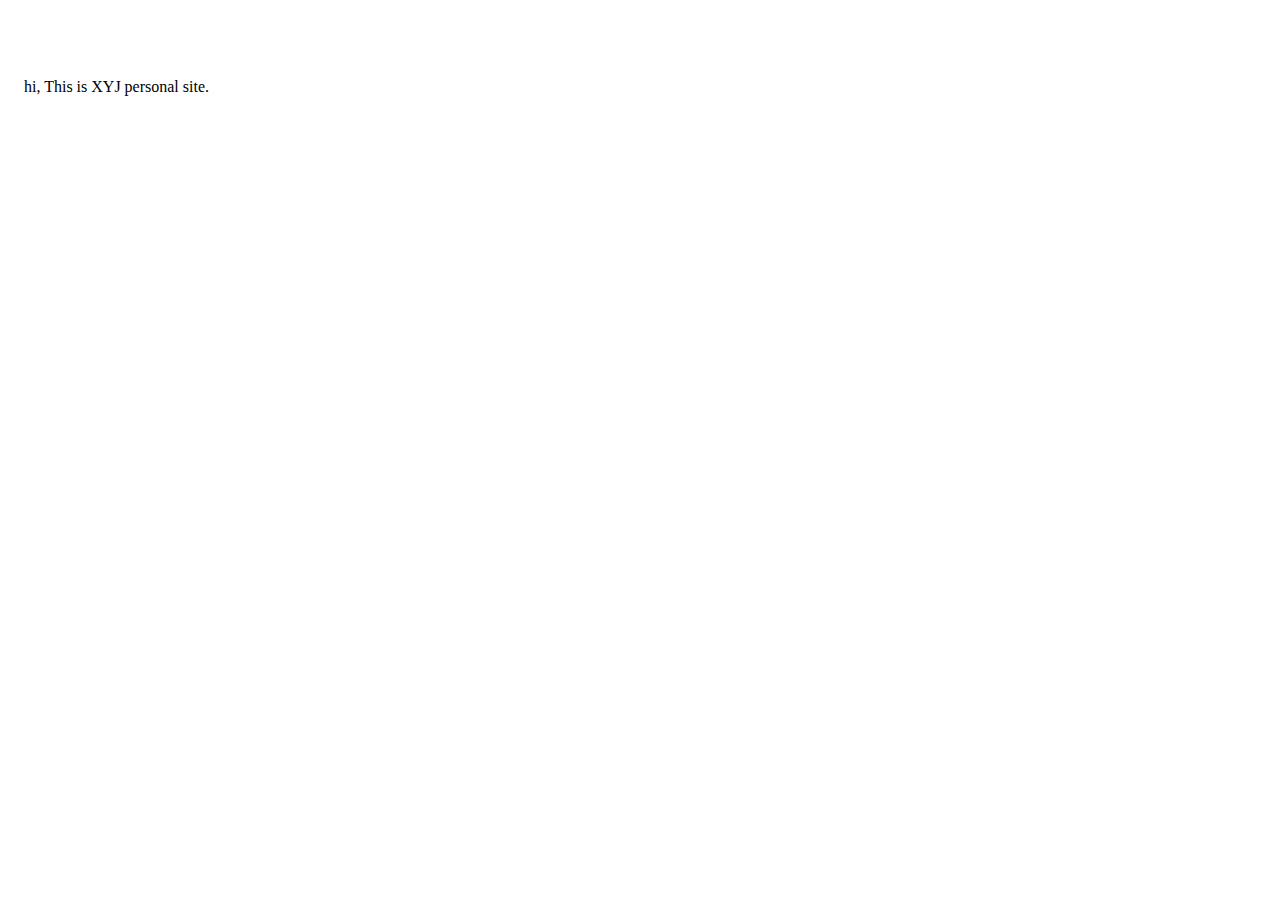
<file: index.html>
<!DOCTYPE html PUBLIC "-//W3C//DTD XHTML 1.0 Transitional//EN" "http://www.w3.org/TR/xhtml1/DTD/xhtml1-transitional.dtd">
<html xmlns="http://www.w3.org/1999/xhtml">

<head>

<meta http-equiv="Content-Type" content="text/html; charset=utf-8" />
<meta name="keywords" content=""/>
<meta name="author" content="XYJ" />
<title>xyj personal page</title>

</head>

<body>

<br/>
<br/>
<br/>
<p>&nbsp;&nbsp;&nbsp;&nbsp;hi, This is XYJ personal site.</p>

</body>

</html>
</file>
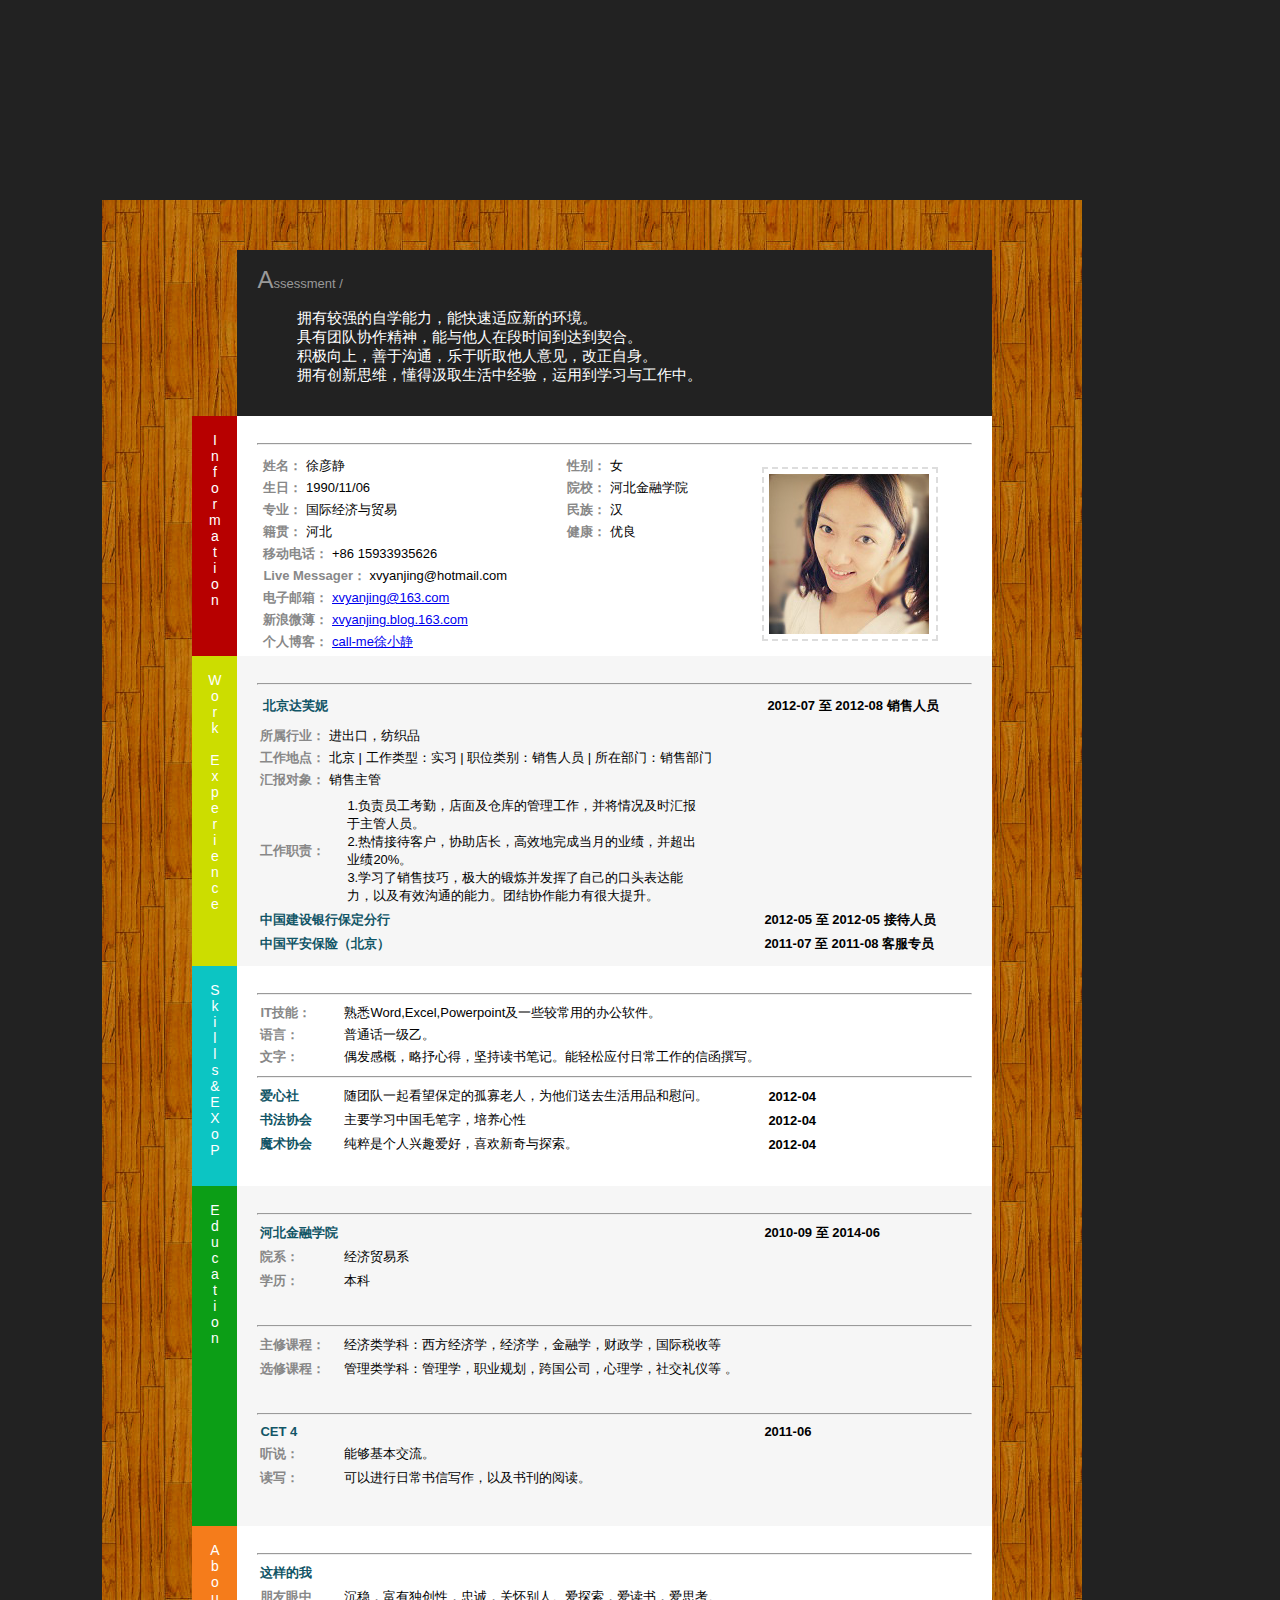
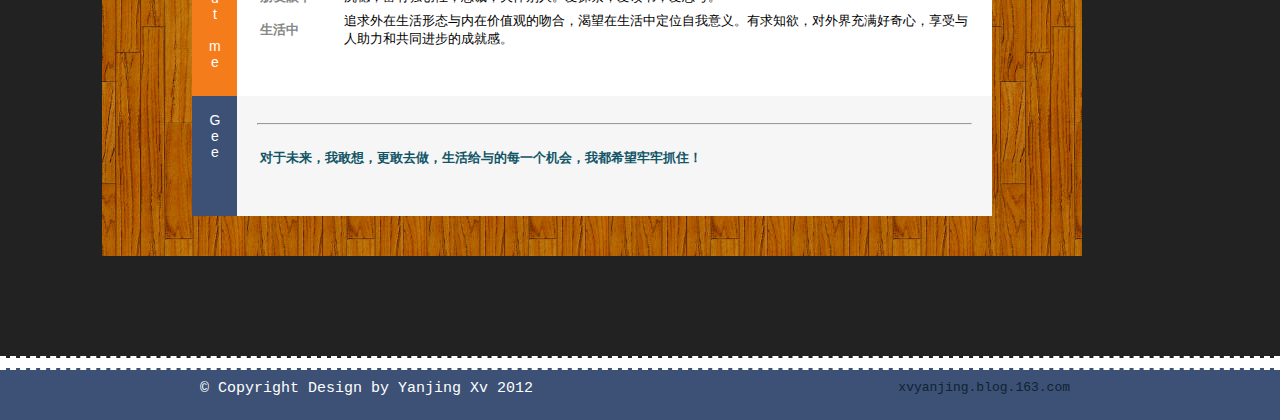
<file: cv/index.html>
<!DOCTYPE html PUBLIC "-//W3C//DTD XHTML 1.0 Transitional//EN" "http://www.w3.org/TR/xhtml1/DTD/xhtml1-transitional.dtd">
<html xmlns="http://www.w3.org/1999/xhtml">

<head>

<meta http-equiv="Content-Type" content="text/html; charset=utf-8" />
<meta name="keywords" content="简历，徐彦静，行政，人事，人力资源方向"/>
<meta name="description" content="我的网页个人简历|My Web page CV" />
<meta name="author" content="Shawn Wang for www.dreambang.net" />
<title>简历-徐颜静|CV-Yanjing XU</title>
<link href="../styles/cvStyle.css" rel="stylesheet" type="text/css" media="all"/>

<script type="text/javascript">
	
	function dreamOver(label){
		label.style.color="#FFF";
	}
	function dreamOut(label){
		label.style.color="#123";
	}
	
</script>

</head>


<body>

<div id="all">

<div id="main">

<div  id="assessment" > 
  <p><span style="font-size: 24px; color: #999; font-family: 'Arial Black', Gadget, sans-serif;">A</span><span style="font-size: 13px; color: #999; font-family: 'Arial Black', Gadget, sans-serif;">ssessment /</span></p>
  <p>	
    <ul type="none">
      <li>拥有较强的自学能力，能快速适应新的环境。</li>
      <li>具有团队协作精神，能与他人在段时间到达到契合。</li>
      <li>积极向上，善于沟通，乐于听取他人意见，改正自身。</li>
      <li>拥有创新思维，懂得汲取生活中经验，运用到学习与工作中。</li>
    </ul type="none">
 </p>
</div>


<div class="frame">
<div class="title" id="informationTitle">
	<br/>I<br/>n<br/>f<br/>o<br/>r<br/>m<br/>a<br/>t<br/>i<br/>o</br>n
</div>
<div class="context" id="information">
<table width="686">
<hr/>
<tr>
<td width="500">
<table width="500" >
<tr>
<td width="300">
<strong class="contextTitle">姓名：</strong> 徐彦静
</td>
<td>
<strong class="contextTitle">性别：</strong> 女
</td>
</tr>
<tr>
<td>
<strong class="contextTitle">生日：</strong> 1990/11/06
</td>
<td>
<strong class="contextTitle">院校：</strong> 河北金融学院
</td>
</tr>
<tr>
<td>
<strong class="contextTitle">专业：</strong> 国际经济与贸易
</td>
<td>
<strong class="contextTitle">民族：</strong> 汉
</td>
</tr>
<tr>
<td>
<strong class="contextTitle">籍贯：</strong> 河北
</td>
<td>
<strong class="contextTitle">健康：</strong> 优良
</td>
</tr>
<tr>
<td colspan="2">
<strong class="contextTitle">移动电话：</strong> +86 15933935626
</td>
</tr>
<tr>
<td colspan="2">
<strong class="contextTitle">Live Messager：</strong> xvyanjing@hotmail.com
</td>
</tr>
<tr>
<td colspan="2">
<strong class="contextTitle">电子邮箱：</strong> <a href="mailto:xvyanjing@163.com">xvyanjing@163.com</a>
</td>
</tr>
<tr>
<td colspan="2">
<strong class="contextTitle">新浪微薄：</strong> <a href="http://xvyanjing.blog.163.com" target="_blank">xvyanjing.blog.163.com</a>
</td>
</tr>
<tr>
<td colspan="2">
<strong class="contextTitle">个人博客：</strong> <a href="http://weibo.com/u/2117128057" target="_blank">call-me徐小静</a>
</td>
</tr>
</table>
</td>
<td>
	<div id="photo">
		<img src="../images/protriat-x.jpg"></img>
	</div>
<td>
                   </tr>
</table>
</div>
</div>

<!--the div of work experience-->
<div class="frame">
<div class="title" id="workExperienceTitle">
	<br/>W<br/>o<br/>r<br/>k<br/><br/>E<br/>x<br/>p<br/>e<br/>r<br/>i<br/>e<br/>n<br/>c<br/>e
</div>
<div class="context" id="workExperience">  
<hr/>
   <table>
	<tbody>
	  <tr>
		<td>
		 <table>
		  <tbody>
			<tr>
            <table>
				<tr>
					<td width="500" style="font-size: 13px; color: #156	; font-weight: bold;">
						北京达芙妮
					</td>
					<td >
						<strong>2012-07 至 2012-08 销售人员</strong>
					</td>
				</tr>
            </table>
			</tr>
			<tr>
			  <td colspan="2" height="1"></td>
			</tr>
			<tr>
			  <td colspan="2"><span class="contextTitle">所属行业：</span> 进出口，纺织品</td>
			</tr>
			<tr>
			  <td colspan="2"><span class="contextTitle">工作地点：</span> 北京 | 工作类型：实习 | 职位类别：销售人员 | 所在部门：销售部门</td>
			</tr>
			<tr>
			  <td colspan="2"><span class="contextTitle">汇报对象：</span> 销售主管</td>
			</tr>
			<tr>
            <table>
            <tr>
				<td width="83" class="contextTitle">工作职责：</td>
				<td width="361">1.负责员工考勤，店面及仓库的管理工作，并将情况及时汇报于主管人员。<br />
				2.热情接待客户，协助店长，高效地完成当月的业绩，并超出业绩20%。<br/>
				3.学习了销售技巧，极大的锻炼并发挥了自己的口头表达能力，以及有效沟通的能力。团结协作能力有很大提升。
				</td>
            </tr>
            </table>
			</tr>
		  </tbody>
		</table></td>
	  </tr>
	</tbody>
  </table>
  
  <table width="600">
    <tr>
		<table>
			<tr>
				<td width="500" style="font-size: 13px; color: #156; font-weight: bold;">
					中国建设银行保定分行
				</td>
				<td >
					<strong>2012-05 至 2012-05 接待人员</strong>
				</td>
			</tr>
        </table>
    </tr>
  </table>
  
  <table width="600">
      <tr>
		<table>
			<tr>
				<td width="500" style="font-size: 13px; color: #156; font-weight: bold;">
					 中国平安保险（北京）
				</td>
				<td >
					<strong>2011-07 至 2011-08 客服专员</strong>
				</td>
			</tr>
        </table>
      </tr>
  </table>
 
 
</div>
</div>

<!--the div of skills-->
<div class="frame">
<div class="title" id="skillsTitle">
	<br/>S<br/>k<br/>i<br/>l<br/>l<br/>s<br/>& <br/>E<br/>X<br/>o<br/>P
</div>
<div class="context" id="skills">
	<hr/>
<table width="700">	
	<tbody>
		<tr>
	    	<td width="80"><span class="contextTitle">IT技能：</span></td>
			<td>熟悉Word,Excel,Powerpoint及一些较常用的办公软件。</td>
		</tr>
		<tr>
		    <td ><span class="contextTitle">语言：</span></td>
			<td>普通话一级乙。</td>
		</tr>
		<tr>
			<td ><span class="contextTitle">文字：</span></td>
			<td>偶发感概，略抒心得，坚持读书笔记。能轻松应付日常工作的信函撰写。</td>
	</tbody>
</table>
<hr/>
	<table width="600">
      <tr>
		<table>
			<tr>
				<td width="80" style="font-size: 13px; color: #156; font-weight: bold;">
					爱心社
				</td>
				<td width="420">
					随团队一起看望保定的孤寡老人，为他们送去生活用品和慰问。
				</td>
				<td >
					<strong>2012-04</strong>
				</td>
			</tr>
        </table>
      </tr>
    </table>
	<table width="600">
      <tr>
		<table>
			<tr>
				<td width="80" style="font-size: 13px; color: #156; font-weight: bold;">
				书法协会	</span>
				</td>
				<td width="420">
				主要学习中国毛笔字，培养心性
				</td>
				<td >
					<strong>2012-04</strong>
				</td>
			</tr>
        </table>
      </tr>
    </table>
	<table width="600">
      <tr>
		<table>
			<tr>
				<td width="80" style="font-size: 13px; color: #156; font-weight: bold;">
					魔术协会</span>
				</td>
				<td width="420">
					纯粹是个人兴趣爱好，喜欢新奇与探索。
				</td>
				<td >
					<strong>2012-04</strong>
				</td>
			</tr>
        </table>
      </tr>
    </table>


</div>
</div>

<!--the div of education-->
<div class="frame">
<div class="title" id="educationTitle">
	<br/>E<br/>d<br/>u<br/>c<br/>a<br/>t<br/>i<br/>o<br/>n<br/>
</div>
<div class="context" id="education">
	<hr/>
	<table width="600">
				<tr>
					<table>
						<tr>
							<td width="500" style="font-size: 13px; color: #156; font-weight: bold;">
								河北金融学院
							</td>
							<td>
								<strong>2010-09 至 2014-06</strong>
							</td>
						</tr>
					</table>
				</tr>
				<tr>
					<table>
						<tr>
							<td width="80">
								<span class="contextTitle">院系：</span>
							</td>
							<td>
								经济贸易系
							</td>
						</tr>
					</table>					
				</tr>
				<tr>
					<table>
						<tr>
							<td width="80">
								<span class="contextTitle">学历：</span>
							</td>
							<td>
								本科
							</td>
						</tr>
					</table>					
				</tr>
	</table>
	<table>
		<tr height="25px">	
		</tr>
	</table>
	<hr/>
	<table width="700">	
		<tr>
			<table>
				<tr>
					<td width="80">
						<span class="contextTitle">主修课程：</span>
					</td>
					<td>
						经济类学科：西方经济学，经济学，金融学，财政学，国际税收等
					</td>
				</tr>
			</table>					
		</tr>
		<tr>
			<table>
				<tr>
					<td width="80">
						<span class="contextTitle">选修课程：</span>
					</td>
					<td>
						管理类学科：管理学，职业规划，跨国公司，心理学，社交礼仪等
。
					</td>
				</tr>
			</table>					
		</tr>
	</table>
	<table>
		<tr height="25px">	
		</tr>
	</table>
	<hr/>
	<table width="600">
				<tr>
					<table>
						<tr>
							<td width="500" style="font-size: 13px; color: #156; font-weight: bold;">
								CET 4
							</td>
							<td>
								<strong>2011-06</strong>
							</td>
						</tr>
					</table>
				</tr>
				<tr>
					<table>
						<tr>
							<td width="80">
								<span class="contextTitle">听说：</span>
							</td>
							<td>
								能够基本交流。
							</td>
						</tr>
					</table>					
				</tr>
				<tr>
					<table>
						<tr>
							<td width="80">
								<span class="contextTitle">读写：</span>
							</td>
							<td>
								可以进行日常书信写作，以及书刊的阅读。
							</td>
						</tr>
					</table>					
				</tr>
	</table>
</div>
</div>

<!--the div of awards-->
<div class="frame">
<div class="title" id="awardsTitle">
	<br/>A<br/>b<br/>o<br/>u<br/>t<br/><br/>m<br/>e
</div>
<div class="context" id="awards">
  <hr/>
	<table width="600">
				<tr>
					<table>
						<tr>
							<td width="500" style="font-size: 13px; color: #156; font-weight: bold;">
								这样的我
							</td>
						</tr>
					</table>
				</tr>
				<tr>
					<table>
						<tr>
							<table>
								<tr>
									<td width="80">
										<span class="contextTitle">朋友眼中</span>
									</td>
									<td>
									沉稳，富有独创性，忠诚，关怀别人。爱探索，爱读书，爱思考。 <br/>
									</td>
								</tr>
							</table>	
						</tr>
					</table>					
				</tr>
	</table>
	<table width="600">
				<tr>
					<table>
						<tr>
							<table>
								<tr>
									<td width="80">
										<span class="contextTitle">生活中</span>
									</td>
									<td>	追求外在生活形态与内在价值观的吻合，渴望在生活中定位自我意义。有求知欲，对外界充满好奇心，享受与人助力和共同进步的成就感。</span>
									</td>
								</tr>
							</table>	
						</tr>
					</table>					
				</tr>
	</table>
</div> 
</div>

<!--the div of -->
<div class="frame">
<div class="title" id="experienceTitle">
	<br/>G<br/>e<br/>e<br/>
</div>
<div class="context" id="experience">
  <hr/>
	<table width="600">
      <tr>
		<table>
			<tr>
				<td width="550" style="font-size: 13px; color: #156; font-weight: bold;">
					<br/>
					对于未来，我敢想，更敢去做，生活给与的每一个机会，我都希望牢牢抓住！	
				</td>
			</tr>
        </table>
      </tr>
    </table>

</div>
</div>



</div>


</div>

<div id="footer">
	<span id="copy">
	&copy; Copyright Design by Yanjing Xv 2012 
	</span>
	<label id="dream" onmouseover="dreamOver(this)" onmouseout="dreamOut(this)">
		<span>
			xvyanjing.blog.163.com
		</span>
	</label>
</div>
</body>
</html>
</file>
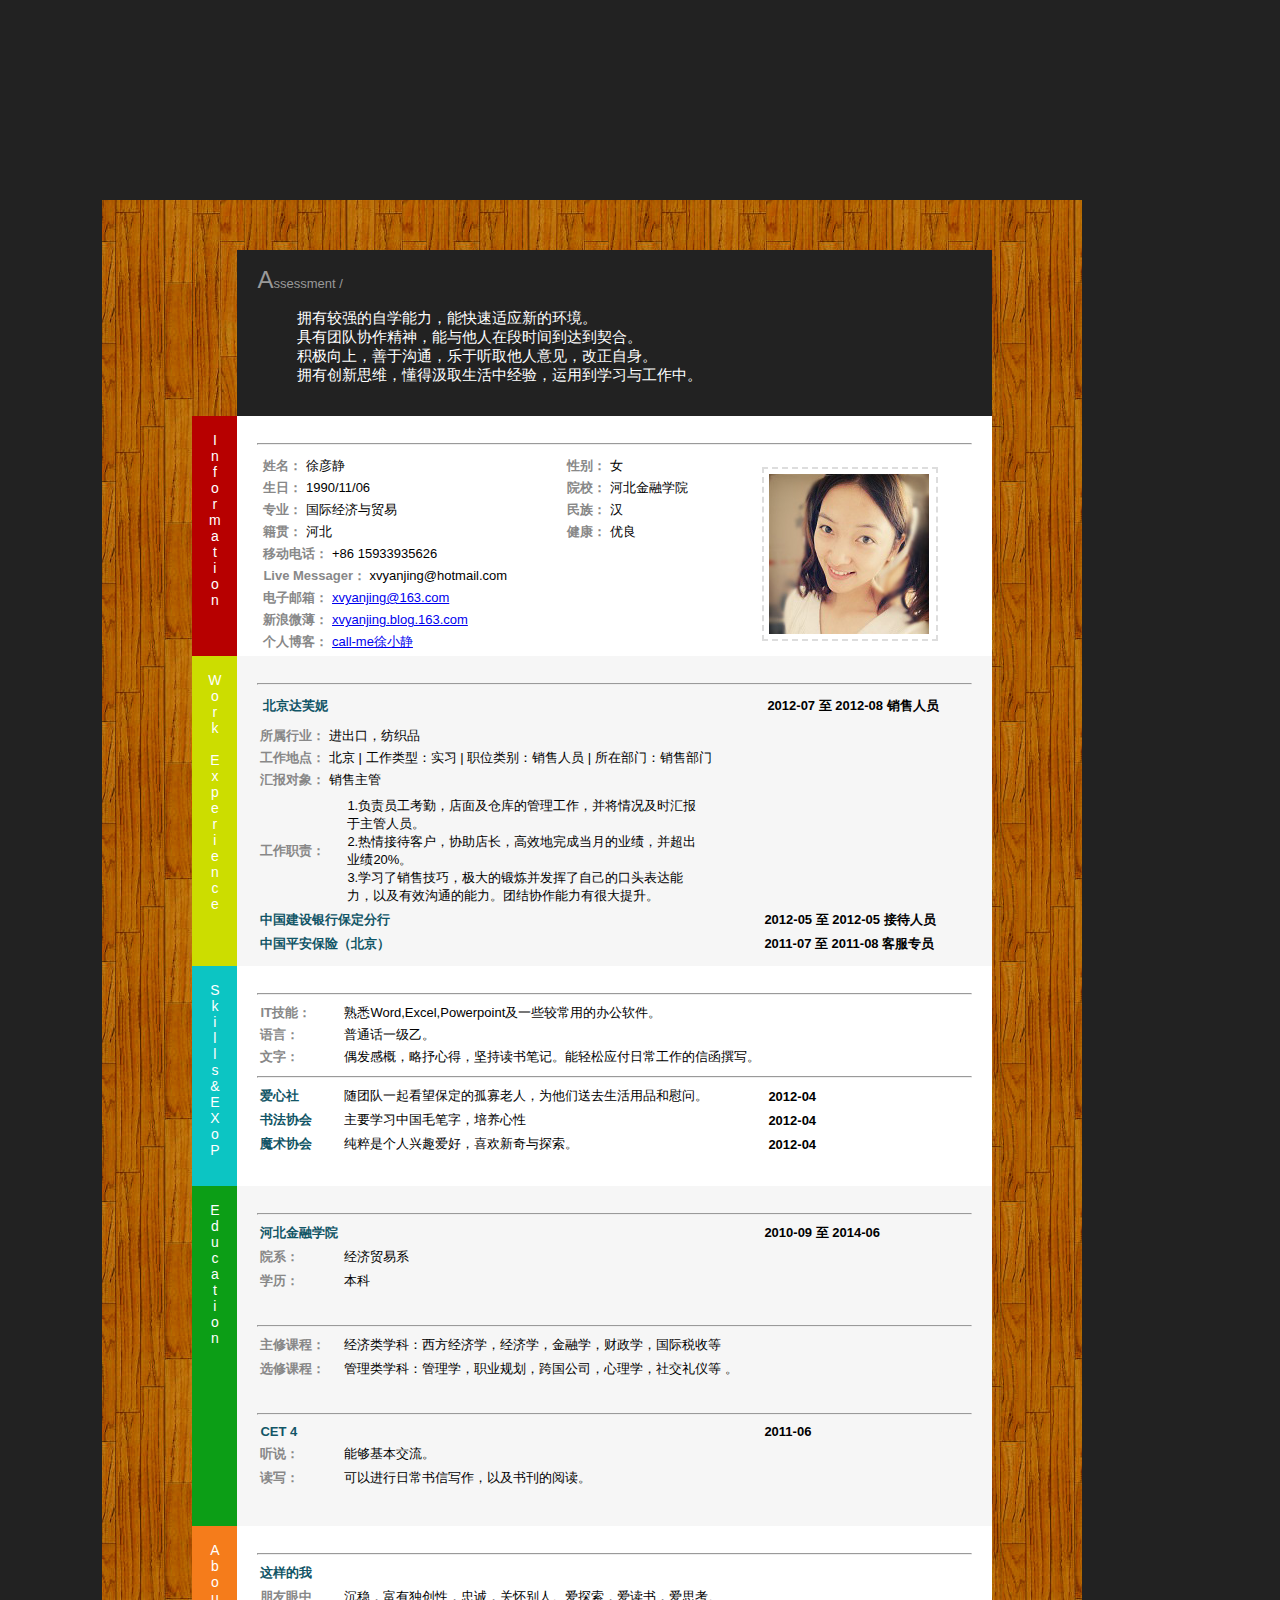
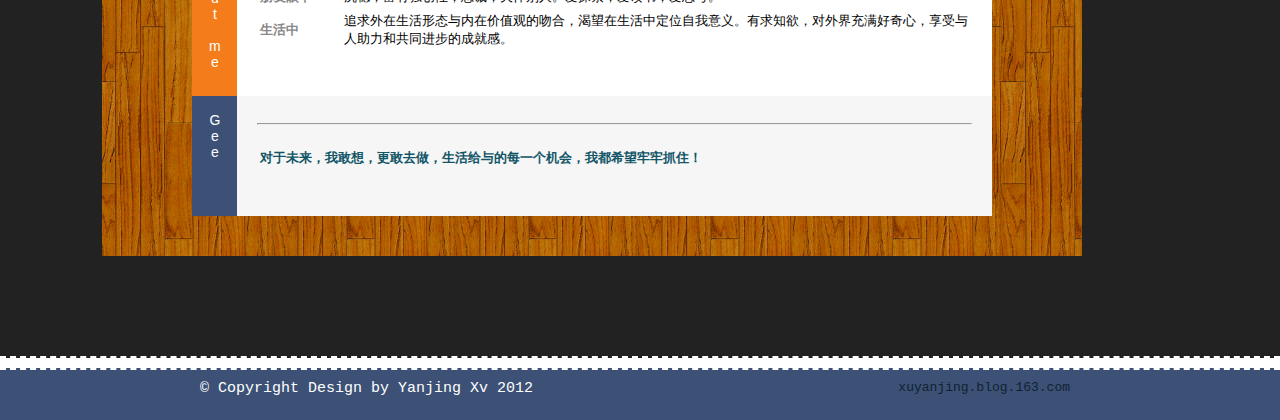
<file: cv/index2.html>
<!DOCTYPE html PUBLIC "-//W3C//DTD XHTML 1.0 Transitional//EN" "http://www.w3.org/TR/xhtml1/DTD/xhtml1-transitional.dtd">
<html xmlns="http://www.w3.org/1999/xhtml">

<head>

<meta http-equiv="Content-Type" content="text/html; charset=utf-8" />
<meta name="keywords" content="简历，徐彦静，行政，人事，人力资源方向"/>
<meta name="description" content="我的网页个人简历|My Web page CV" />
<meta name="author" content="Shawn Wang for www.dreambang.net" />
<title>简历-徐颜静|CV-Yanjing XU</title>
<link href="../styles/cvStyle.css" rel="stylesheet" type="text/css" media="all"/>

<script type="text/javascript">
	
	function dreamOver(label){
		label.style.color="#FFF";
	}
	function dreamOut(label){
		label.style.color="#123";
	}
	
</script>

</head>


<body>

<div id="all">

<div id="main">

<div  id="assessment" > 
  <p><span style="font-size: 24px; color: #999; font-family: 'Arial Black', Gadget, sans-serif;">A</span><span style="font-size: 13px; color: #999; font-family: 'Arial Black', Gadget, sans-serif;">ssessment /</span></p>
  <p>	
    <ul type="none">
      <li>拥有较强的自学能力，能快速适应新的环境。</li>
      <li>具有团队协作精神，能与他人在段时间到达到契合。</li>
      <li>积极向上，善于沟通，乐于听取他人意见，改正自身。</li>
      <li>拥有创新思维，懂得汲取生活中经验，运用到学习与工作中。</li>
    </ul type="none">
 </p>
</div>


<div class="frame">
<div class="title" id="informationTitle">
	<br/>I<br/>n<br/>f<br/>o<br/>r<br/>m<br/>a<br/>t<br/>i<br/>o</br>n
</div>
<div class="context" id="information">
<table width="686">
<hr/>
<tr>
<td width="500">
<table width="500" >
<tr>
<td width="300">
<strong class="contextTitle">姓名：</strong> 徐彦静
</td>
<td>
<strong class="contextTitle">性别：</strong> 女
</td>
</tr>
<tr>
<td>
<strong class="contextTitle">生日：</strong> 1990/11/06
</td>
<td>
<strong class="contextTitle">院校：</strong> 河北金融学院
</td>
</tr>
<tr>
<td>
<strong class="contextTitle">专业：</strong> 国际经济与贸易
</td>
<td>
<strong class="contextTitle">民族：</strong> 汉
</td>
</tr>
<tr>
<td>
<strong class="contextTitle">籍贯：</strong> 河北
</td>
<td>
<strong class="contextTitle">健康：</strong> 优良
</td>
</tr>
<tr>
<td colspan="2">
<strong class="contextTitle">移动电话：</strong> +86 15933935626
</td>
</tr>
<tr>
<td colspan="2">
<strong class="contextTitle">Live Messager：</strong> xvyanjing@hotmail.com
</td>
</tr>
<tr>
<td colspan="2">
<strong class="contextTitle">电子邮箱：</strong> <a href="mailto:xvyanjing@163.com">xvyanjing@163.com</a>
</td>
</tr>
<tr>
<td colspan="2">
<strong class="contextTitle">新浪微薄：</strong> <a href="http://xvyanjing.blog.163.com" target="_blank">xvyanjing.blog.163.com</a>
</td>
</tr>
<tr>
<td colspan="2">
<strong class="contextTitle">个人博客：</strong> <a href="http://weibo.com/u/2117128057" target="_blank">call-me徐小静</a>
</td>
</tr>
</table>
</td>
<td>
	<div id="photo">
		<img src="../images/protriat-x.jpg"></img>
	</div>
<td>
                   </tr>
</table>
</div>
</div>

<!--the div of work experience-->
<div class="frame">
<div class="title" id="workExperienceTitle">
	<br/>W<br/>o<br/>r<br/>k<br/><br/>E<br/>x<br/>p<br/>e<br/>r<br/>i<br/>e<br/>n<br/>c<br/>e
</div>
<div class="context" id="workExperience">  
<hr/>
   <table>
	<tbody>
	  <tr>
		<td>
		 <table>
		  <tbody>
			<tr>
            <table>
				<tr>
					<td width="500" style="font-size: 13px; color: #156	; font-weight: bold;">
						北京达芙妮
					</td>
					<td >
						<strong>2012-07 至 2012-08 销售人员</strong>
					</td>
				</tr>
            </table>
			</tr>
			<tr>
			  <td colspan="2" height="1"></td>
			</tr>
			<tr>
			  <td colspan="2"><span class="contextTitle">所属行业：</span> 进出口，纺织品</td>
			</tr>
			<tr>
			  <td colspan="2"><span class="contextTitle">工作地点：</span> 北京 | 工作类型：实习 | 职位类别：销售人员 | 所在部门：销售部门</td>
			</tr>
			<tr>
			  <td colspan="2"><span class="contextTitle">汇报对象：</span> 销售主管</td>
			</tr>
			<tr>
            <table>
            <tr>
				<td width="83" class="contextTitle">工作职责：</td>
				<td width="361">1.负责员工考勤，店面及仓库的管理工作，并将情况及时汇报于主管人员。<br />
				2.热情接待客户，协助店长，高效地完成当月的业绩，并超出业绩20%。<br/>
				3.学习了销售技巧，极大的锻炼并发挥了自己的口头表达能力，以及有效沟通的能力。团结协作能力有很大提升。
				</td>
            </tr>
            </table>
			</tr>
		  </tbody>
		</table></td>
	  </tr>
	</tbody>
  </table>
  
  <table width="600">
    <tr>
		<table>
			<tr>
				<td width="500" style="font-size: 13px; color: #156; font-weight: bold;">
					中国建设银行保定分行
				</td>
				<td >
					<strong>2012-05 至 2012-05 接待人员</strong>
				</td>
			</tr>
        </table>
    </tr>
  </table>
  
  <table width="600">
      <tr>
		<table>
			<tr>
				<td width="500" style="font-size: 13px; color: #156; font-weight: bold;">
					 中国平安保险（北京）
				</td>
				<td >
					<strong>2011-07 至 2011-08 客服专员</strong>
				</td>
			</tr>
        </table>
      </tr>
  </table>
 
 
</div>
</div>

<!--the div of skills-->
<div class="frame">
<div class="title" id="skillsTitle">
	<br/>S<br/>k<br/>i<br/>l<br/>l<br/>s<br/>& <br/>E<br/>X<br/>o<br/>P
</div>
<div class="context" id="skills">
	<hr/>
<table width="700">	
	<tbody>
		<tr>
	    	<td width="80"><span class="contextTitle">IT技能：</span></td>
			<td>熟悉Word,Excel,Powerpoint及一些较常用的办公软件。</td>
		</tr>
		<tr>
		    <td ><span class="contextTitle">语言：</span></td>
			<td>普通话一级乙。</td>
		</tr>
		<tr>
			<td ><span class="contextTitle">文字：</span></td>
			<td>偶发感概，略抒心得，坚持读书笔记。能轻松应付日常工作的信函撰写。</td>
	</tbody>
</table>
<hr/>
	<table width="600">
      <tr>
		<table>
			<tr>
				<td width="80" style="font-size: 13px; color: #156; font-weight: bold;">
					爱心社
				</td>
				<td width="420">
					随团队一起看望保定的孤寡老人，为他们送去生活用品和慰问。
				</td>
				<td >
					<strong>2012-04</strong>
				</td>
			</tr>
        </table>
      </tr>
    </table>
	<table width="600">
      <tr>
		<table>
			<tr>
				<td width="80" style="font-size: 13px; color: #156; font-weight: bold;">
				书法协会	</span>
				</td>
				<td width="420">
				主要学习中国毛笔字，培养心性
				</td>
				<td >
					<strong>2012-04</strong>
				</td>
			</tr>
        </table>
      </tr>
    </table>
	<table width="600">
      <tr>
		<table>
			<tr>
				<td width="80" style="font-size: 13px; color: #156; font-weight: bold;">
					魔术协会</span>
				</td>
				<td width="420">
					纯粹是个人兴趣爱好，喜欢新奇与探索。
				</td>
				<td >
					<strong>2012-04</strong>
				</td>
			</tr>
        </table>
      </tr>
    </table>


</div>
</div>

<!--the div of education-->
<div class="frame">
<div class="title" id="educationTitle">
	<br/>E<br/>d<br/>u<br/>c<br/>a<br/>t<br/>i<br/>o<br/>n<br/>
</div>
<div class="context" id="education">
	<hr/>
	<table width="600">
				<tr>
					<table>
						<tr>
							<td width="500" style="font-size: 13px; color: #156; font-weight: bold;">
								河北金融学院
							</td>
							<td>
								<strong>2010-09 至 2014-06</strong>
							</td>
						</tr>
					</table>
				</tr>
				<tr>
					<table>
						<tr>
							<td width="80">
								<span class="contextTitle">院系：</span>
							</td>
							<td>
								经济贸易系
							</td>
						</tr>
					</table>					
				</tr>
				<tr>
					<table>
						<tr>
							<td width="80">
								<span class="contextTitle">学历：</span>
							</td>
							<td>
								本科
							</td>
						</tr>
					</table>					
				</tr>
	</table>
	<table>
		<tr height="25px">	
		</tr>
	</table>
	<hr/>
	<table width="700">	
		<tr>
			<table>
				<tr>
					<td width="80">
						<span class="contextTitle">主修课程：</span>
					</td>
					<td>
						经济类学科：西方经济学，经济学，金融学，财政学，国际税收等
					</td>
				</tr>
			</table>					
		</tr>
		<tr>
			<table>
				<tr>
					<td width="80">
						<span class="contextTitle">选修课程：</span>
					</td>
					<td>
						管理类学科：管理学，职业规划，跨国公司，心理学，社交礼仪等
。
					</td>
				</tr>
			</table>					
		</tr>
	</table>
	<table>
		<tr height="25px">	
		</tr>
	</table>
	<hr/>
	<table width="600">
				<tr>
					<table>
						<tr>
							<td width="500" style="font-size: 13px; color: #156; font-weight: bold;">
								CET 4
							</td>
							<td>
								<strong>2011-06</strong>
							</td>
						</tr>
					</table>
				</tr>
				<tr>
					<table>
						<tr>
							<td width="80">
								<span class="contextTitle">听说：</span>
							</td>
							<td>
								能够基本交流。
							</td>
						</tr>
					</table>					
				</tr>
				<tr>
					<table>
						<tr>
							<td width="80">
								<span class="contextTitle">读写：</span>
							</td>
							<td>
								可以进行日常书信写作，以及书刊的阅读。
							</td>
						</tr>
					</table>					
				</tr>
	</table>
</div>
</div>

<!--the div of awards-->
<div class="frame">
<div class="title" id="awardsTitle">
	<br/>A<br/>b<br/>o<br/>u<br/>t<br/><br/>m<br/>e
</div>
<div class="context" id="awards">
  <hr/>
	<table width="600">
				<tr>
					<table>
						<tr>
							<td width="500" style="font-size: 13px; color: #156; font-weight: bold;">
								这样的我
							</td>
						</tr>
					</table>
				</tr>
				<tr>
					<table>
						<tr>
							<table>
								<tr>
									<td width="80">
										<span class="contextTitle">朋友眼中</span>
									</td>
									<td>
									沉稳，富有独创性，忠诚，关怀别人。爱探索，爱读书，爱思考。 <br/>
									</td>
								</tr>
							</table>	
						</tr>
					</table>					
				</tr>
	</table>
	<table width="600">
				<tr>
					<table>
						<tr>
							<table>
								<tr>
									<td width="80">
										<span class="contextTitle">生活中</span>
									</td>
									<td>	追求外在生活形态与内在价值观的吻合，渴望在生活中定位自我意义。有求知欲，对外界充满好奇心，享受与人助力和共同进步的成就感。</span>
									</td>
								</tr>
							</table>	
						</tr>
					</table>					
				</tr>
	</table>
</div> 
</div>

<!--the div of -->
<div class="frame">
<div class="title" id="experienceTitle">
	<br/>G<br/>e<br/>e<br/>
</div>
<div class="context" id="experience">
  <hr/>
	<table width="600">
      <tr>
		<table>
			<tr>
				<td width="550" style="font-size: 13px; color: #156; font-weight: bold;">
					<br/>
					对于未来，我敢想，更敢去做，生活给与的每一个机会，我都希望牢牢抓住！	
				</td>
			</tr>
        </table>
      </tr>
    </table>

</div>
</div>



</div>


</div>

<div id="footer">
	<span id="copy">
	&copy; Copyright Design by Yanjing Xv 2012 
	</span>
	<label id="dream" onmouseover="dreamOver(this)" onmouseout="dreamOut(this)">
		<span>
			xuyanjing.blog.163.com
		</span>
	</label>
</div>
</body>
</html>
</file>
<file: styles/cvStyle.css>
@charset "utf-8";
/* CSS Document */
body{	
	margin:0px;
}

#all {
	/*margin-top:200px;*/
	padding-top:200px;
	padding-left:8%;
	padding-bottom:100px;
	border-bottom-style: dashed;
	border-width:2px;
	border-color:#FFF;
	background-color:#222;
	
}



#main {
	background-image:url(../images/bg-0187.jpg);
	font-family:Arial, Helvetica, sans-serif;
	font-size:13px;
	padding:40px;
	width:900px;
	border:0px ;
}
.contextTitle{
	font-size:13px;
	color:#888;
	font-weight:bold;
}
.frame{
	margin-left:50px;
    width:800px;
	
}
.title{
	float:left; 
    margin:0px 0px 0px 0px;
    width:45px;
    height:200px;
	color:#FFF;
	font-family: Verdana, Geneva, sans-serif;
	font-size: 14px;
	text-align:center;
}

.context {
	margin:0px 0px 0px 45px;  
	padding:20px 20px 20px 20px;
	height:160px;
}



#assessment{
	margin:10px 50px 0px 95px;
	background-color:#222;
	height:155px;
	color: #FFF;
	padding:1px 20px 10px;
	font-size: 15px;
	font-family: Verdana, Geneva, sans-serif;

}

#photo {
	padding:5px;
	outline-style:dashed;
	outline-width:2px;
	outline-color:#DDD;
	}

#informationTitle{
   background-color:#B70000;
   height:240px;
}

#information{
	background-color:#FFF;
	height:200px;
}

#educationTitle{
	background-color:#0c9e16;
	height:340px;
	
}

#education{
	background-color:#F6F6F6;
	height:300px;
}

#workExperienceTitle{
	background-color:#CD0;
	height:310px;
}

#workExperience{
	background-color:#F6F6F6;
	height:270px;
}

#skillsTitle{
	background-color:#0cc5c3;
	height:220px;
}

#skills{
	background-color:#FFF;
	height:180px;
}

#socialTitle{
	background-color:#3C5175;
	height:230px;
}

#social{
	background-color:#FFF;
	height:190px;
}

#experienceTitle{
	background-color:#3C5175;
	height:120px;
}

#experience{
	background-color:#F6F6F6;
	height:80px;
}

#awardsTitle{
	background-color:#f57c1b;
	height:170px;
}

#awards{
	background-color:#FFF;
	height:130px;
}

#footer{
	padding:10px;
	height:30px;
	margin-top:10px;
	color:#FFF;
	border-top-style:dashed;
	border-width:2px;
	border-color:#FFF;
	background:#3C5175;
}

#copy{
	font-size:15px;
	margin-left:190px;
	font-family:monospace;
}

#dream{
	float:right;
	font-size:13px;
	font-family:monospace;
	color:#123;
	margin-right:200px;
	margin-bottom:5px;
}
.note {
	color:#666;
	font-size:12px;
}
</file>
